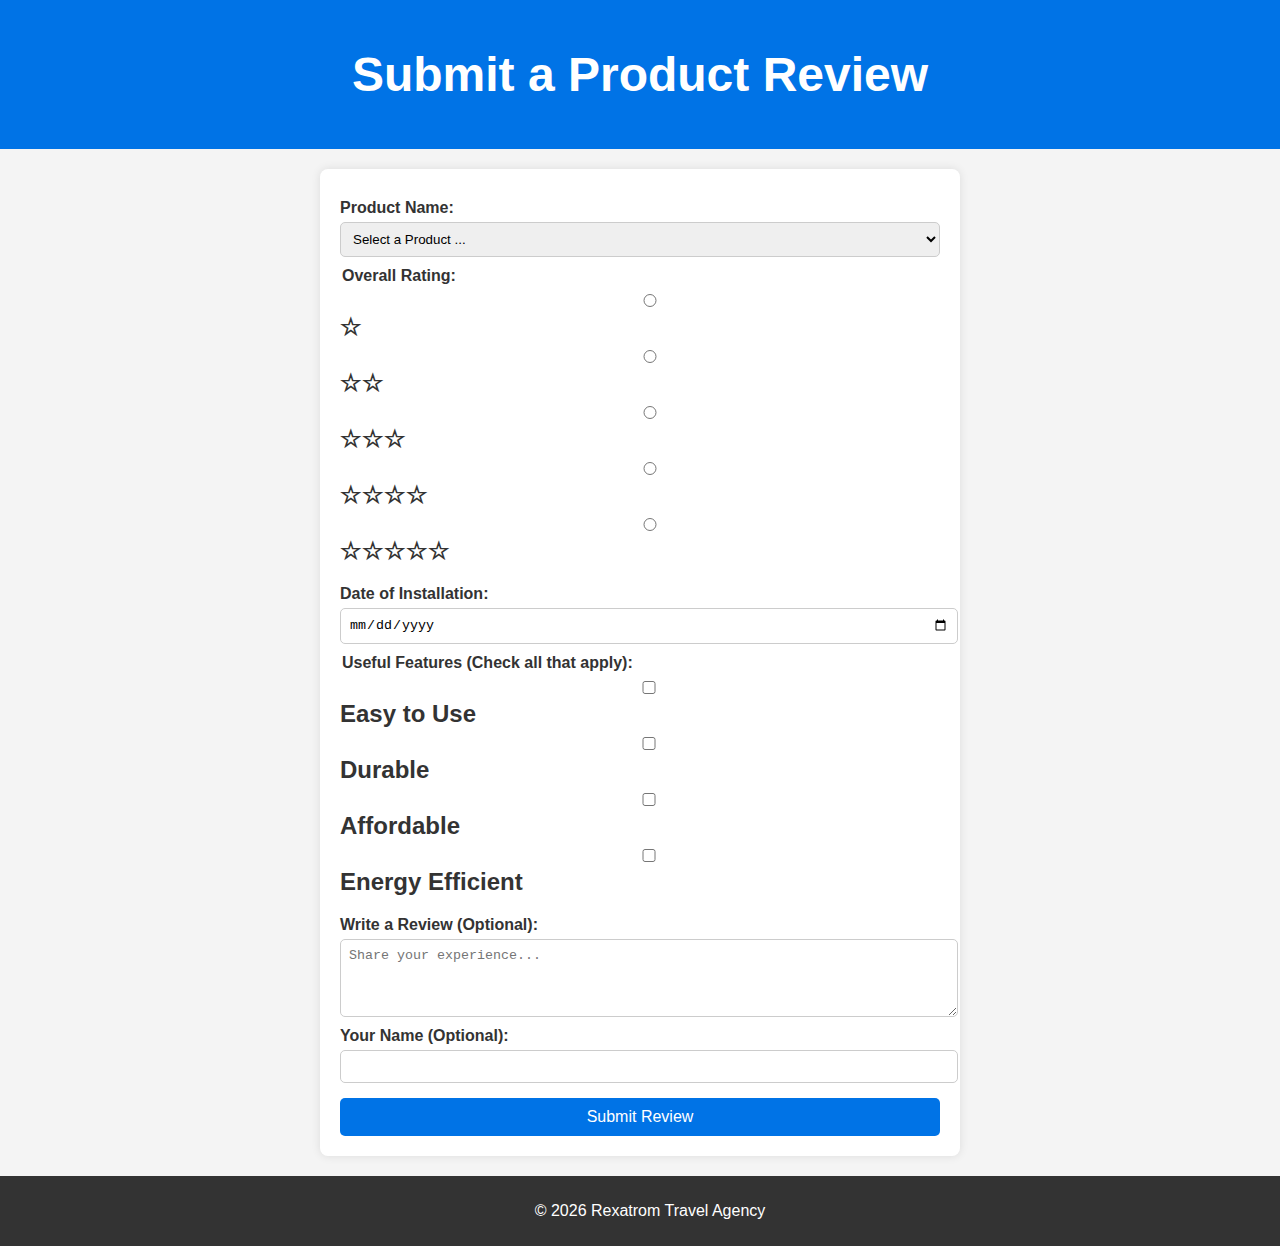
<file: form.html>
<!DOCTYPE html>
<html lang="en">
<head>
    <meta charset="UTF-8">
    <meta name="viewport" content="width=device-width, initial-scale=1.0">
    <title>Product Review Form</title>

    <meta name="author" content="Hounliho Jaurex Samson">
    <meta name="description" content="WDD 131 - Dynamic Web Fundamentals.
    Hounliho Jaurex Samson.
    Creating product review form page using a good form design.">

    <link rel="stylesheet" href="styles/form.css">
    <link rel="stylesheet" href="styles/form-large.css">
    <script src="scripts/form.js" defer></script>


</head>
<body>
    <header>
        <h1>Submit a Product Review</h1>
    </header>

    <main>
        <form action="review.html" method="get">
            <!-- Product Name Dropdown -->
            <label for="product-name">Product Name:</label>
            <select name="product" id="product-name" required>
                <option value="" disabled selected>Select a Product ...</option>
            </select>

            <fieldset>
                <legend>Overall Rating:</legend>
                <label><input type="radio" name="rating" value="1" required> ☆</label>
                <label><input type="radio" name="rating" value="2"> ☆☆</label>
                <label><input type="radio" name="rating" value="3"> ☆☆☆</label>
                <label><input type="radio" name="rating" value="4"> ☆☆☆☆</label>
                <label><input type="radio" name="rating" value="5"> ☆☆☆☆☆</label>
            </fieldset>

            <label for="install-date">Date of Installation:</label>
            <input type="date" id="install-date" name="install_date" required>

            <fieldset>
                <legend>Useful Features (Check all that apply):</legend>
                <label><input type="checkbox" name="features" value="easy-use"> Easy to Use</label>
                <label><input type="checkbox" name="features" value="durable"> Durable</label>
                <label><input type="checkbox" name="features" value="affordable"> Affordable</label>
                <label><input type="checkbox" name="features" value="efficient"> Energy Efficient</label>
            </fieldset>

            <!-- Written Review -->
            <label for="review">Write a Review (Optional):</label>
            <textarea id="review" name="review" rows="4" placeholder="Share your experience..."></textarea>

            <!-- User Name (Optional) -->
            <label for="username">Your Name (Optional):</label>
            <input type="text" id="username" name="username">

            <!-- Submit Button -->
            <button type="submit">Submit Review</button>
        </form>
    </main>

    <footer>
        <p>&copy; <span id="year"></span> Rexatrom Travel Agency</p>
    </footer>
</body>
</html>
</file>
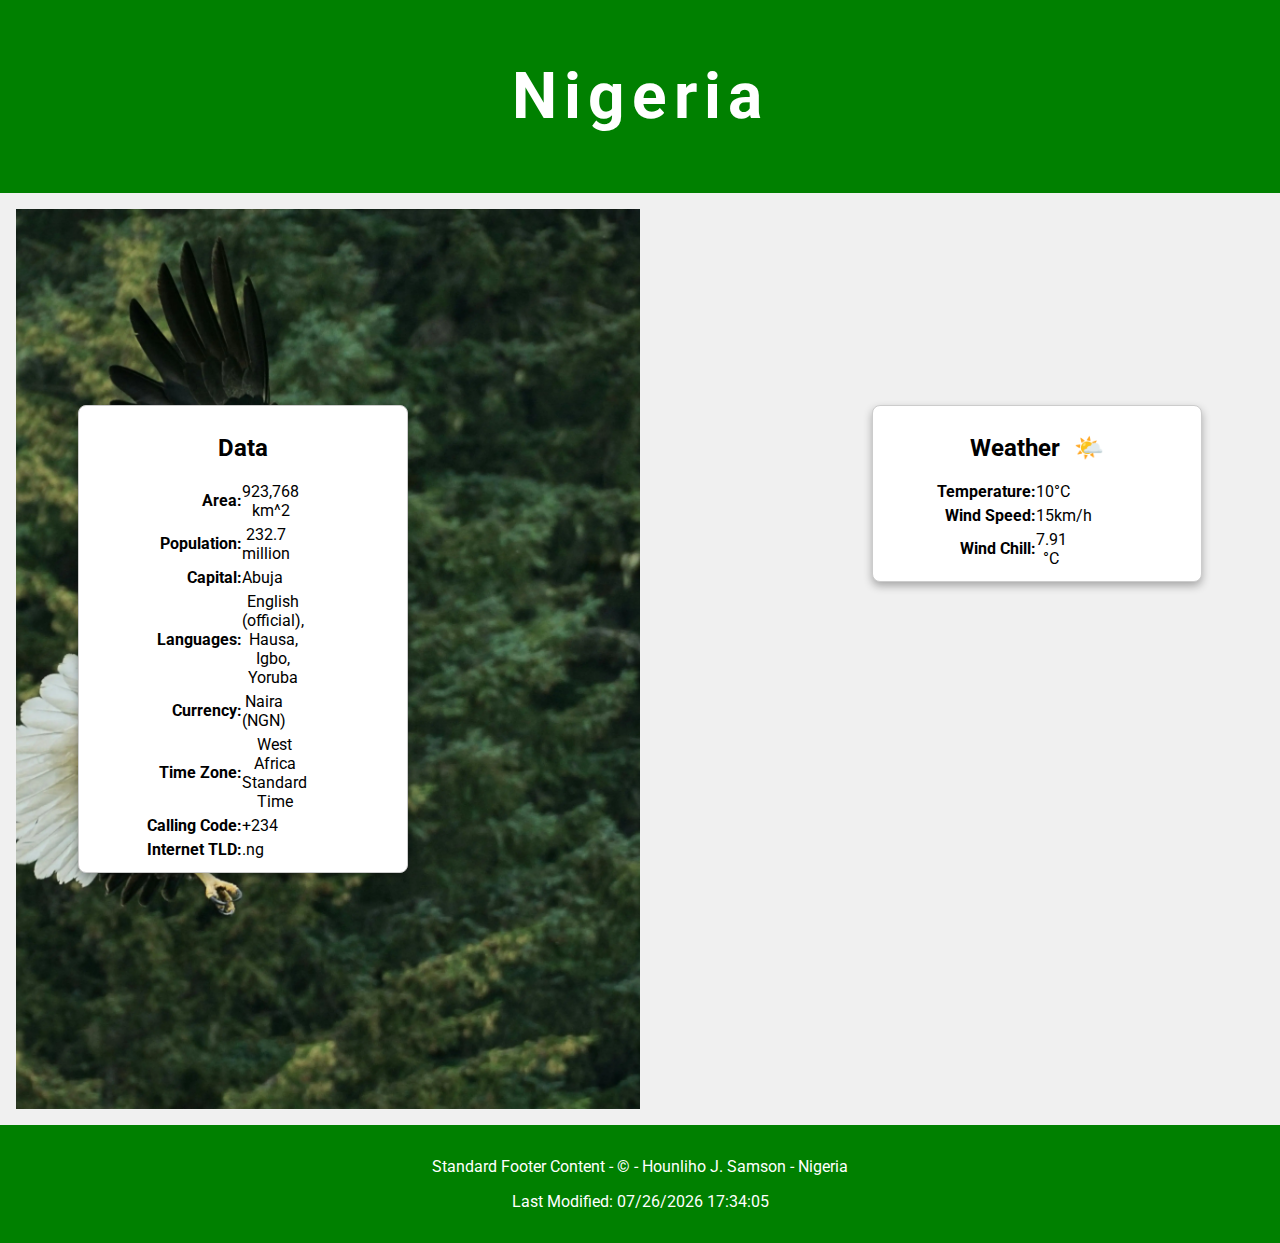
<file: place.html>
<!DOCTYPE html>
<html lang="en">
<head>
    <meta charset="UTF-8">
    <meta name="viewport" content="width=device-width, initial-scale=1.0">
    <title>Country or place</title>

    <meta name="author" content="Hounliho Jaurex Samson">
    <meta name="description" content="WDD 131 - Dynamic Web Fundamentals. Appling the concepts from the learning 
    activities in the design and development of a web page. The subject of the page is about a country or 
    place where you live or have visited or wish to visit. Hounliho Jaurex Samson.">

    <link rel="stylesheet" href="styles/place.css">
    <link rel="stylesheet" href="styles/place-large.css">

    <link href="https://fonts.googleapis.com/css2?family=Roboto:wght@400;700&display=swap" rel="stylesheet">

    <script src="scripts/place.js" defer></script>
</head>

<body>
    <header>
        <h1>Nigeria</h1>
    </header>
    
    <main>
        <!-- Hero Image Section -->
        <section class="hero">
            <picture>
                <source srcset="images/hero-med.webp" media="(min-width: 768px)">

                <source srcset="images/hero-med.webp" media="(max-width: 767px)">

                <img src="images/hero-med.webp" alt="Hero Image">
            </picture>

            <div class="overlay data">
                <h2>Data</h2>
                <ul class="no-dot">
                    <li><strong>Area:</strong> 923,768 km^2</li>
                    <li><strong>Population:</strong>232.7 million</li>
                    <li><strong>Capital:</strong>Abuja</li>
                    <li><strong>Languages:</strong>English (official), Hausa, Igbo, Yoruba</li>
                    <li><strong>Currency:</strong>Naira (NGN)</li>
                    <li><strong>Time Zone:</strong>West Africa Standard Time </li>
                    <li><strong>Calling Code:</strong>+234</li>
                    <li><strong>Internet TLD:</strong>.ng</li>
                </ul>
            </div>

            <div class="overlay weather">
                <h2>Weather <span class="icon"></span></h2>
                <ul class="no-dot">
                    <li><strong>Temperature:</strong>10°C</li>
                    <li><strong>Wind Speed:</strong>15km/h</li>
                    <li><strong>Wind Chill:</strong> <span id="windchill">N/A</span></li>
                </ul>
            </div>
        </section>
    </main>

    <footer>
        <p>Standard Footer Content - &copy; <span id="currentyear"></span> - Hounliho J. Samson - Nigeria </p>
        <p id="date">last Modified: </p>
    </footer>
</body>
</html>
</file>
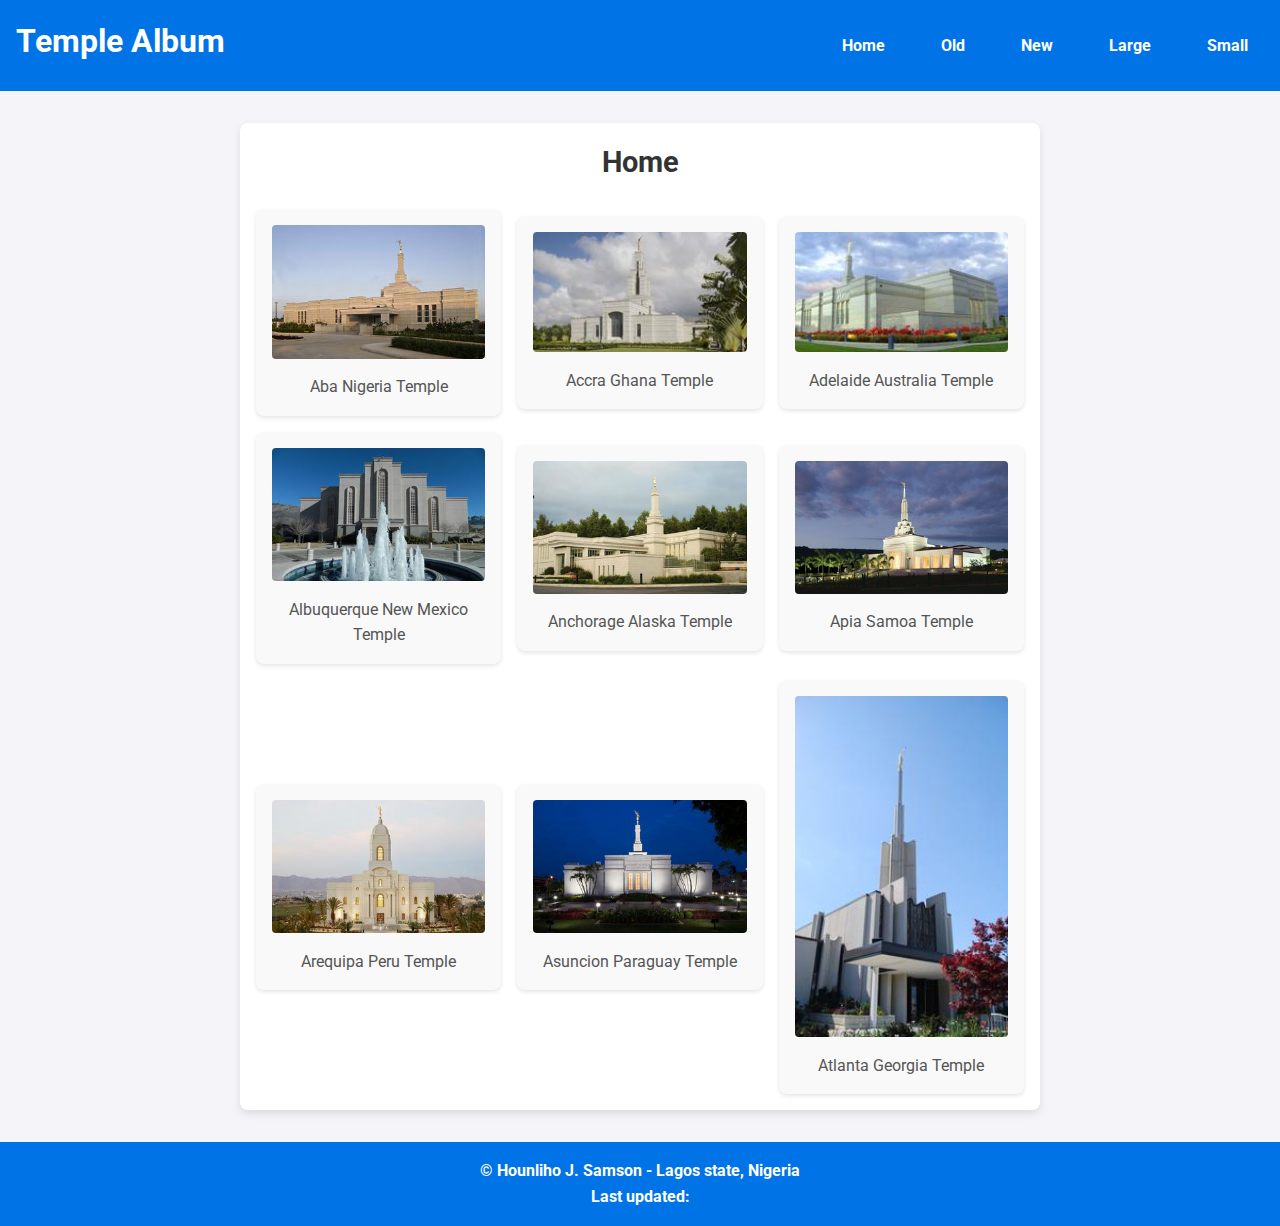
<file: temples.html>
<!DOCTYPE html>
<html lang="en">
<head>
    <meta charset="UTF-8">
    <meta name="viewport" content="width=device-width, initial-scale=1.0">
    <title>W02 - Picture Album</title>
    <meta name="author" content="Hounliho Jaurex Samson">
    <meta name="description" content="WDD 131 - Dynamic Web Fundamentals.
    Hounliho Jaurex Samson.
    Intro to Dynamic Web Fundamentals." />
    <link rel="stylesheet" href="styles/temples.css">
    <link rel="stylesheet" href="styles/temples-large.css">
    <link href="https://fonts.googleapis.com/css2?family=Roboto:wght@400;700&display=swap" rel="stylesheet">
    <script src="scripts/temples.js" defer></script>
</head>
<body>
    <header>
        <h1>Temple Album</h1>
        <nav>
            <button id="hamburger" aria-label="Toggle navigation menu">☰</button>
            <ul id="menu">
                <li><a href="home.html">Home</a></li>
                <li><a href="old.html">Old</a></li>
                <li><a href="new.html">New</a></li>
                <li><a href="large.html">Large</a></li>
                <li><a href="small.html">Small</a></li>
            </ul>
        </nav>
    </header>

    <main>
        <h2>Home</h2>
        <section id="temples">
            <figure>
                <img src="images/aba-nigeria-temple-lds-1636397-wallpaper.jpg" alt="Temple">
                <figcaption>Aba Nigeria Temple</figcaption>
            </figure>

            <figure>
                <img src="images/accra-ghana-temple-detail-249022-2400x1200.jpg" alt="Temple">
                <figcaption>Accra Ghana Temple</figcaption>
            </figure>

            <figure>
                <img src="images/adelaide-australia-temple-lds-866420-wallpaper.jpg" alt="Temple">
                <figcaption>Adelaide Australia Temple</figcaption>
            </figure>

            <figure>
                <img src="images/albuquerque-temple-lds-998219-wallpaper.jpg" alt="Temple">
                <figcaption>Albuquerque New Mexico Temple</figcaption>
            </figure>

            <figure>
                <img src="images/anchorage-temple-lds-746769-wallpaper.jpg" alt="Temple">
                <figcaption>Anchorage Alaska Temple</figcaption>
            </figure>

            <figure>
                <img src="images/apia-samoa-temple-lds-460475-wallpaper.jpg" alt="Temple">
                <figcaption>Apia Samoa Temple</figcaption>
            </figure>

            <figure>
                <img src="images/1-55f6c59ce8f9c093a9c689067f8674335de544e2.jpeg" alt="Temple">
                <figcaption>Arequipa Peru Temple</figcaption>
            </figure>

            <figure>
                <img src="images/4-e49cfde212b104b97a0463371127c11e47f9c084.jpeg" alt="Temple">
                <figcaption>Asuncion Paraguay Temple</figcaption>
            </figure>

            <figure>
                <img src="images/atlanta-temple-lds-875956-wallpaper.jpg" alt="Temple">
                <figcaption>Atlanta Georgia Temple</figcaption>
            </figure>

        </section>
    </main>

    <footer>
            <p>&copy; <span id="currentyear"></span> Hounliho J. Samson - Lagos state, Nigeria</p>
            <p>Last updated: <span id="lastModified"></span></p>
    </footer>
    
</body>
</html>
</file>
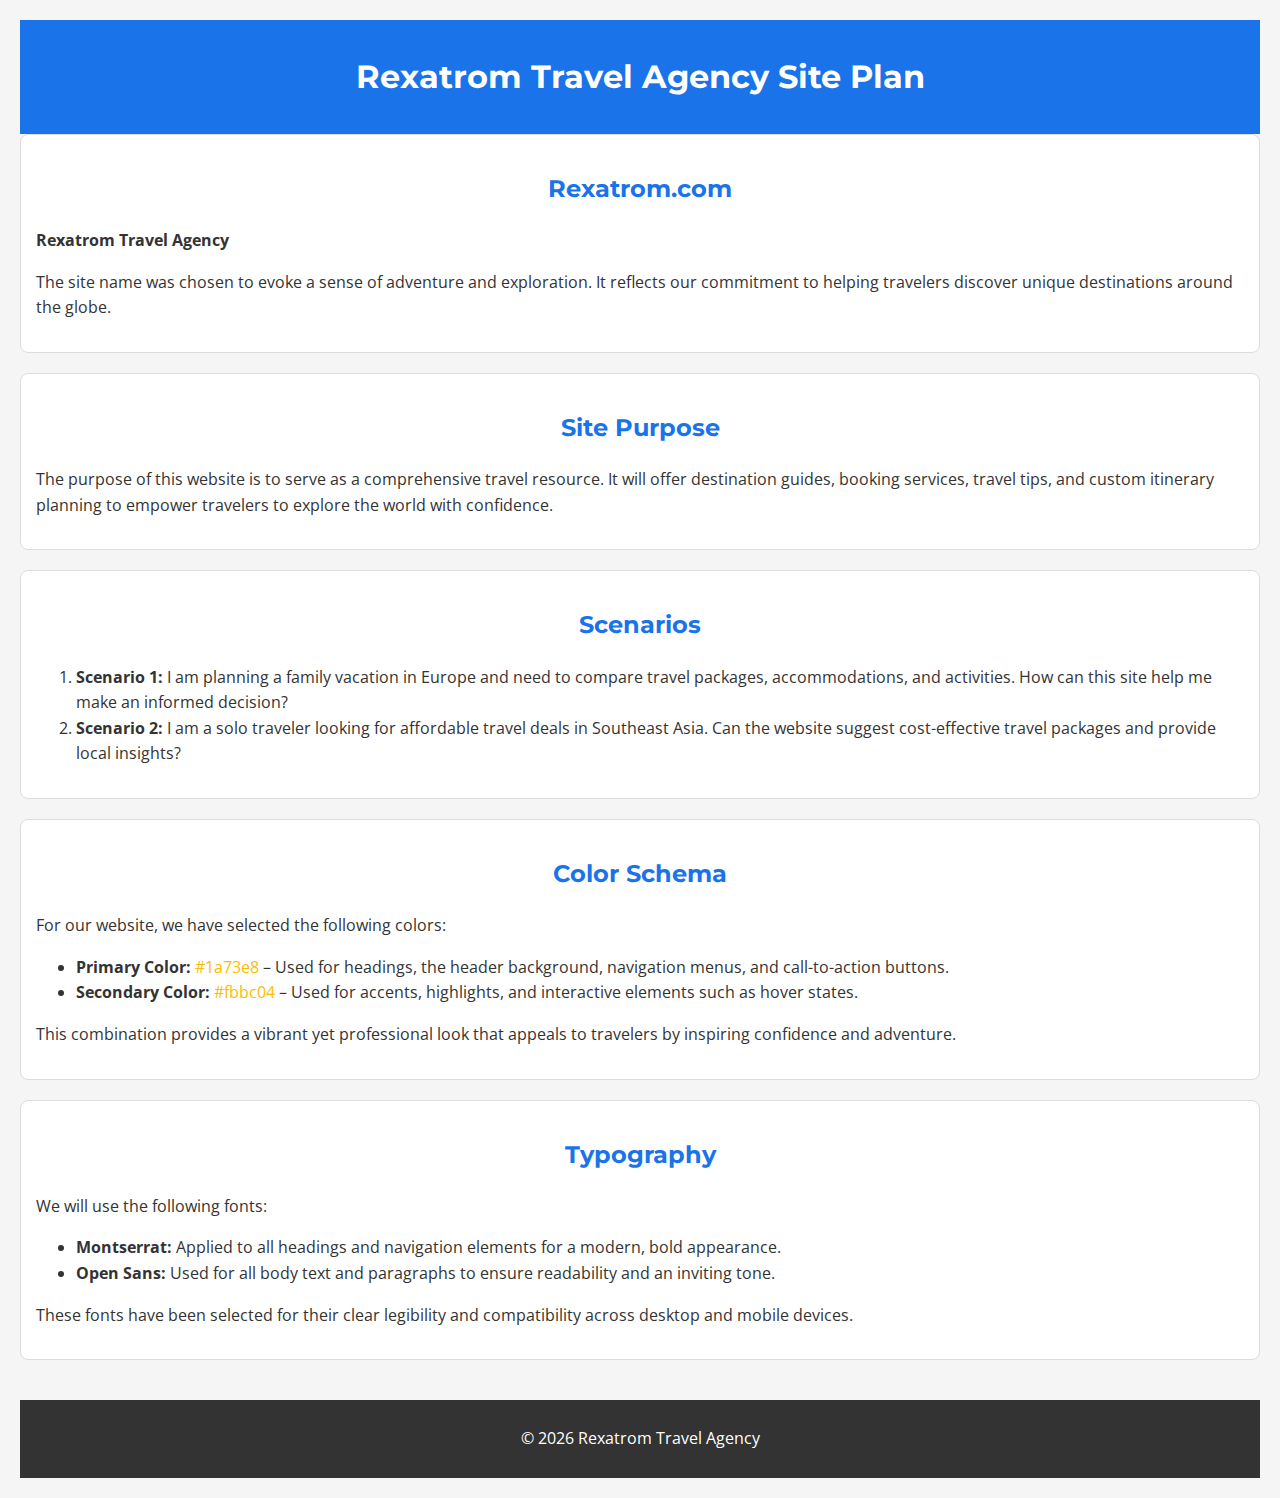
<file: project/siteplan.html>
<!DOCTYPE html>
<html lang="en">
<head>
    <meta charset="UTF-8">
    <meta name="viewport" content="width=device-width, initial-scale=1.0">
    <title>Site Plan: Rexatrom Travel Agency</title>

    <meta name="author" content="Hounliho Jaurex Samson">
    <meta name="description" content="WDD 131 - Site Plan Proposal.
    Hounliho Jaurex Samson.
    This assignment is to build a basic website plan in HTML. It is a single document file, with the following outlines:
    1. Site Name,
    2. Site Purpose,
    3. Scenarios,
    4. Color Schema,
    5. Typography,
    6. Wireframe">

    <!-- Google Fonts for typography -->
    <link href="https://fonts.googleapis.com/css?family=Montserrat|Open+Sans&display=swap" rel="stylesheet">

    <style>
        /* Basic Style */
        body {
            background-color: #f5f5f5;
            color: #333;
            font-family: 'Open Sans', sans-serif;
            margin: 20px;
            line-height: 1.6;
        }

        header, footer {
        text-align: center;
        padding: 10px;
        }

        header {
        background-color: #1a73e8;
        color: #fff;
        }

        footer {
        background-color: #333;
        color: #fff;
        margin-top: 40px;
        }

        h1 {
        font-family: 'Montserrat', sans-serif;
        color: white;
        }

        h2 {
        font-family: 'Montserrat', sans-serif;
        color: #1a73e8;
        text-align: center;
        }

        h3 {
        font-family: 'Montserrat', sans-serif;
        color: white;
        }



        section {
        background: #fff;
        padding: 15px;
        margin-bottom: 20px;
        border: 1px solid #ddd;
        border-radius: 8px;
        }

        /* Accent color used for highlights */
        .accent {
        color: #fbbc04;
        }

        /* Wireframe sketch styles */
        pre.wireframe {
        background: #eee;
        padding: 10px;
        border: 1px dashed #ccc;
        overflow-x: auto;
        }
    </style>


</head>

<body>
    <header>
        <h1>Rexatrom Travel Agency Site Plan</h1>
    </header>

    <!-- Site Name Section -->
    <section id="site-name">
        <h2>Rexatrom.com</h2>
        <p><strong>Rexatrom Travel Agency</strong></p>

        <p>
            The site name was chosen to evoke a sense of adventure and exploration.
            It reflects our commitment to helping travelers discover unique destinations around the globe.
        </p>
    </section>

    <!-- Site Purpose Section -->
    <section id="site-purpose">
        <h2>Site Purpose</h2>
        <p>
            The purpose of this website is to serve as a comprehensive 
            travel resource. It will offer destination guides, booking services, travel tips, 
            and custom itinerary planning to empower travelers to explore the world with confidence.
        </p>
    </section>

    <!-- Scenarios Section  -->
    <section id="scenarios">
        <h2>Scenarios</h2>
        <ol>
            <li>
                <strong>Scenario 1:</strong> I am planning a family vacation in Europe and 
                need to compare travel packages, accommodations, and activities. 
                How can this site help me make an informed decision?
            </li>

            <li>
                <strong>Scenario 2:</strong> I am a solo traveler looking for affordable travel 
                deals in Southeast Asia. Can the website suggest cost-effective 
                travel packages and provide local insights?
            </li>
        </ol>
    </section>

    <!-- Color Schema Section -->
    <section id="color-schema">
        <h2>Color Schema</h2>
        <p>For our website, we have selected the following colors:</p>
        <ul>
            <li>
                <strong>Primary Color:</strong> <span class="accent">#1a73e8</span> 
                – Used for headings, the header background, navigation menus, and call-to-action buttons.
            </li>

            <li>
                <strong>Secondary Color:</strong> <span class="accent">#fbbc04</span> 
                – Used for accents, highlights, and interactive elements such as hover states.
            </li>
        </ul>

        <p>
            This combination provides a vibrant yet professional look that appeals 
            to travelers by inspiring confidence and adventure.
        </p>
    </section>

    <!-- Typography Section -->
    <section id="typography">
        <h2>Typography</h2>
        <p>We will use the following fonts:</p>

        <ul>
            <li>
                <strong>Montserrat:</strong> Applied to all headings and navigation elements for a modern, bold appearance.
            </li>

            <li>
                <strong>Open Sans:</strong> Used for all body text and paragraphs to ensure readability and an inviting tone.
            </li>
        </ul>

        <p>
            These fonts have been selected for their clear legibility and compatibility across desktop and mobile devices.
        </p>
  </section>

  <footer>
    <p>&copy; <span id="year"></span> Rexatrom Travel Agency</p>
    <script>
      // Dynamically display the current year in the footer
      document.getElementById("year").textContent = new Date().getFullYear();
    </script>
  </footer>
</body>
</html>
</file>
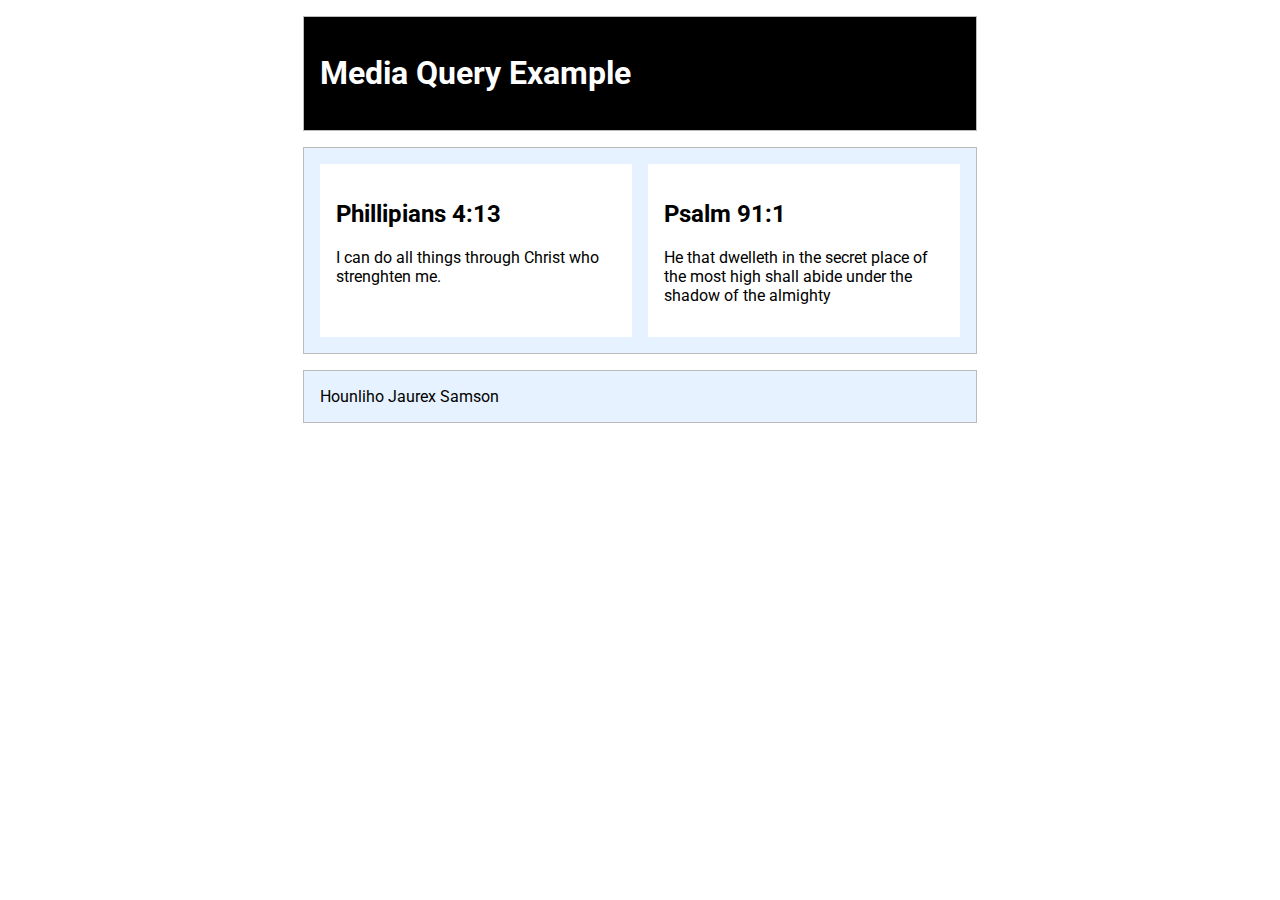
<file: week02/media-query.html>
<!DOCTYPE html>
<html lang="en">
<head>
    <meta charset="UTF-8">
    <meta name="viewport" content="width=device-width, initial-scale=1.0">
    <title>WDD 131 - Media Query Example</title>
    <meta name="description" content="WDD131 Dynamic Web Fundamentals - Media Query">
    <meta name="author" content="Hounliho Jaurex Samson">
    <link rel="preconnect" href="https://fonts.googleapis.com">
    <link rel="preconnect" href="https://fonts.gstatic.com" crossorigin>
    <link href="https://fonts.googleapis.com/css2?family=Roboto&display=swap" rel="stylesheet">
    <link rel="stylesheet" href="styles/media-query.css">
    <link rel="stylesheet" href="styles/media-query-large.css">
</head>


<body>
    <header>
        <h1>Media Query Example</h1>
    </header>

    <main>
        <section>
            <h2>Phillipians 4:13</h2>
            <p>I can do all things through Christ who strenghten me.</p>
        </section>

        <section>
            <h2>Psalm 91:1</h2>
            <p>He that dwelleth in the secret place of the most high shall abide under the shadow of the almighty</p>
        </section>
    </main>

    <footer>
        Hounliho Jaurex Samson
    </footer>
    
</body>
</html>
</file>
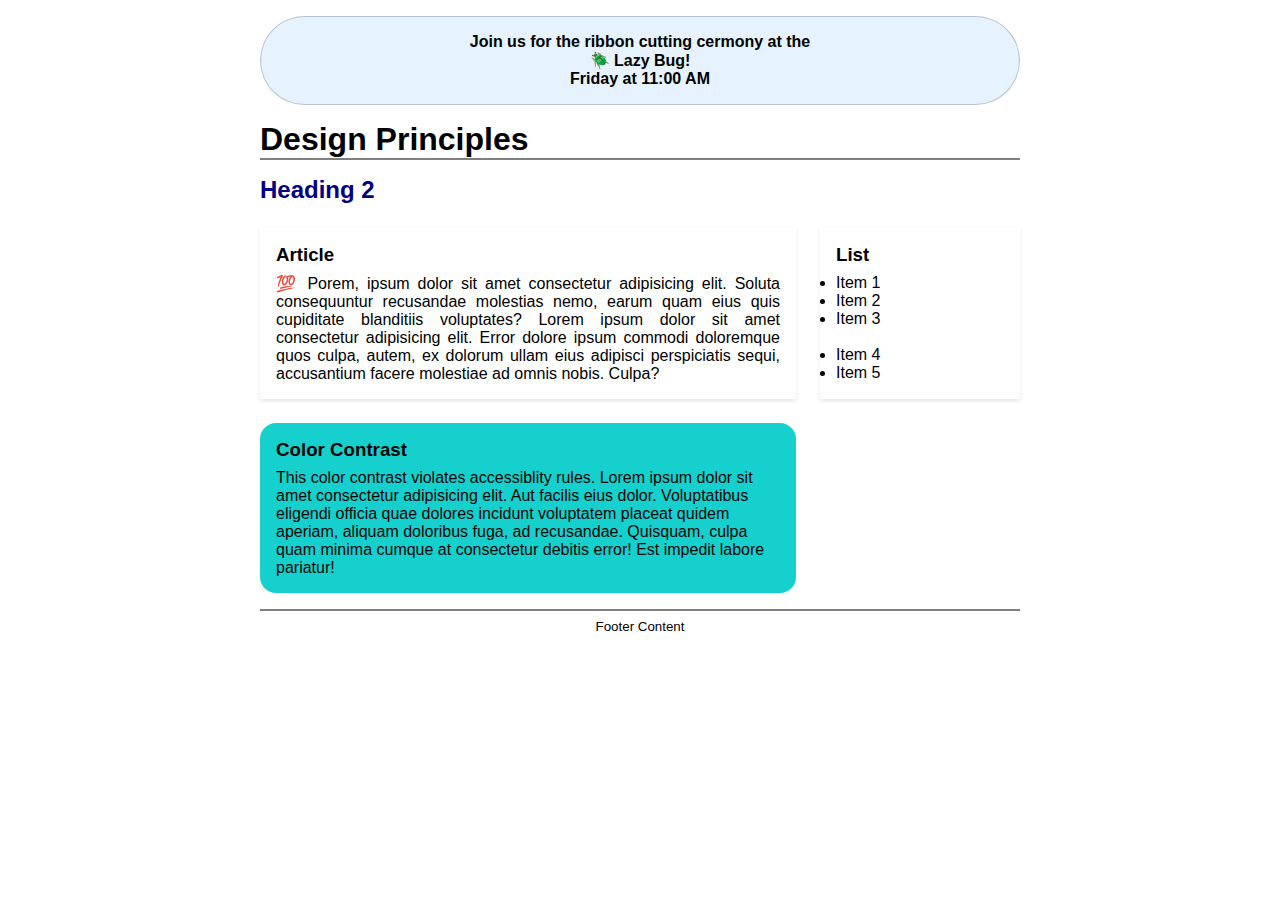
<file: week03/design.html>
<!DOCTYPE html>
<html lang="en">
<head>
    <meta charset="UTF-8">
    <meta name="viewport" content="width=device-width, initial-scale=1.0">
    <title>Document</title>
    <meta name="author" content="Hounliho Jaurex Samson">
    <meta name="description" content="WDD 131 - Dynamic Web Fundamentals.
    Hounliho Jaurex Samson.
    Intro to Dynamic Web Fundamentals.">

    <link rel="stylesheet" href="styles/design.css">
</head>

<body>
    <header>
        <div class="banner">
            Join us for the ribbon cutting cermony at the <br>
            🪲 Lazy Bug!<br>Friday at 11:00 AM 
        </div>

        <h1>Design Principles</h1>
    </header>

    <main>
        <h2>Heading 2</h2>
        <section>
            <h3>Article</h3>
            <article>
                <p>💯 Porem, ipsum dolor sit amet consectetur adipisicing elit. Soluta consequuntur recusandae molestias nemo, earum quam eius quis cupiditate blanditiis voluptates? Lorem ipsum dolor sit amet consectetur adipisicing elit. Error dolore ipsum commodi doloremque quos culpa, autem, ex dolorum ullam eius adipisci perspiciatis sequi, accusantium facere molestiae ad omnis nobis. Culpa?</p>
            </article>
        </section>

        <section>
            <h3>List</h3>
            <ul>
                <li>Item 1</li>
                <li>Item 2</li>
                <li>Item 3<br><br></li>
                <li>Item 4</li>
                <li>Item 5</li>
            </ul>
        </section>

        <div class="callout">
            <h3>Color Contrast</h3>
            <p>This color contrast violates accessiblity rules. Lorem ipsum dolor sit amet consectetur adipisicing elit. Aut facilis eius dolor. Voluptatibus eligendi officia quae dolores incidunt voluptatem placeat quidem aperiam, aliquam doloribus fuga, ad recusandae. Quisquam, culpa quam minima cumque at consectetur debitis error! Est impedit labore pariatur!</p>
        </div>
    </main>

    <footer>
        Footer Content
    </footer>
</body>
</html>
</file>
<file: styles/form.css>
/* General Styles */
body {
    font-family: Arial, sans-serif;
    margin: 0;
    padding: 0;
    background-color: #f4f4f4;
    color: #333;
}

header {
    background-color: #0073e6;
    color: white;
    padding: 15px;
    text-align: center;
    font-size: 1.5rem;
}

main {
    max-width: 600px;
    margin: 20px auto;
    padding: 20px;
    background: white;
    border-radius: 8px;
    box-shadow: 0 0 10px rgba(0, 0, 0, 0.1);
}

/* Form Styling */
form {
    display: flex;
    flex-direction: column;
}

label, legend {
    font-weight: bold;
    margin-top: 10px;
}

select, input, textarea {
    width: 100%;
    padding: 8px;
    margin-top: 5px;
    border: 1px solid #ccc;
    border-radius: 5px;
}

fieldset {
    border: none;
    padding: 0;
    margin: 10px 0;
}

/* Styling for Star Ratings */
fieldset label {
    font-size: 1.5rem;
    cursor: pointer;
    padding: 5px;
}

/* Checkbox & Radio Styling */
input[type="checkbox"], input[type="radio"] {
    margin-right: 5px;
}

/* Button Styling */
button {
    margin-top: 15px;
    padding: 10px;
    background-color: #0073e6;
    color: white;
    border: none;
    border-radius: 5px;
    font-size: 1rem;
    cursor: pointer;
}

button:hover {
    background-color: #005bb5;
}

/* Footer */
footer {
    text-align: center;
    padding: 10px;
    background: #333;
    color: white;
    position: relative;
    bottom: 0;
    width: 100%;
}
</file>
<file: styles/form-large.css>
/* Mobile Styles */
@media (max-width: 600px) {
    main {
        width: 90%;
    }

    button {
        font-size: 1rem;
    }
}
</file>
<file: styles/place.css>
:root {
    --primary-color: black;
    --primary1-color: green;
    --secondary-color: #ffffff;
    --background-color: #f0f0f0;
    --font-family: 'Roboto', sans-serif;
}

body {
    margin: 0;
    font-family: var(--font-family);
    background-color: var(--background-color);
    color: var(--primary-color);
}

header {
    text-align: center;
    background-color: var(--primary1-color);
    color: var(--secondary-color);
    padding: 1rem 0;
    letter-spacing: 7px;
    font-size: 2rem;

}

.hero {
    position: relative;
    text-align: center;
    width: 100%;
    height: 100vh;
    overflow: hidden;
}

.hero img {
    position: absolute;
    top: 0;
    left: 0;
    width: 200%;
    height: 100%;
    object-fit: cover;
    object-position: center;
    display: block;
}

.no-dot {
    list-style: none;
    padding: 0;
    margin: 0;
    width: 40%;
    text-align: left;
}

.no-dot ul {
    list-style: none;
    padding: 0;
    margin: 0;
}

.no-dot li {
    display: flex; 
    justify-content: space-between;
    align-items: center;
    margin: 5px 5px;
    text-align: center;
}

.no-dot strong {
    min-width: 150px;
    text-align: right; 
}

/* .no-dot li > *:not(strong) {
    flex: 2;
    text-align: left;
    margin-left: 5px;
} */

.overlay {
    position: absolute;
    top: 20%;
    background-color: rgba(0, 128, 0, 0.85);
    padding: 1rem;
    border-radius: 10px;
    box-shadow: 0 4px 8px rgba(0, 0, 0, 0.3);
    width: 500px;
}


.overlay.data {
    left: 5%;
}

.overlay.weather {
    right: 5%;
}

main {
    padding: 1rem;
}

.data, .weather {
    margin: 1rem 0;
    padding: 1rem;
    border: 1px solid #ccc;
    border-radius: 8px;
    background-color: #fff;
}

.weather .icon::after {
    content: '🌤️';
    font-size: 1.5rem;
    margin-left: 0.5rem;
}

footer {
    text-align: center;
    padding:  1rem;
    background-color: var(--primary1-color);
    color: var(--secondary-color);
}
</file>
<file: styles/place-large.css>
@media (max-width: 767px) {
   .data, .weather {
      width: 100%;
   }
}

@media (min-width: 768px) {
   main {
    display: flex;
    flex-direction: row;
    justify-content: space-between;
    align-items: flex-start;
    padding: 1rem;
   }

   .overlay {
      width: 200px;
      padding: 0.5rem;
   }

   .hero img {
    width: 50%;
   }

   .data, .weather {
    width: 25%;
   }
}
</file>
<file: styles/temples.css>
* {
    margin: 0;
    padding: 0;
    box-sizing: border-box;
}

body {
    font-family: 'Roboto', sans-serif;
    line-height: 1.6;
    margin: 0;
    padding: 0;
    background-color: #f4f4f9;
    color: #333;
}

/* Header Styles */
header {
    display: flex;
    justify-content: space-between;
    align-items: center;
    background: #0073e6;
    color: white;
    padding: 1rem;
}

header h1 {
    font-size: 2rem;
    margin-bottom: 0.5rem;
}

footer {
    font-weight: bold;
    text-align: center;
    background-color: #0073e6;
    color: white;
    padding: 1rem 0;
}

/* Navigation Styles */
nav {
    display: flex;
    align-items: center;
    position: relative;
}

#hamburger {
    display: none;
    background: none;
    border: none;
    font-size: 2rem;
    color: white;
    cursor: pointer;
}

nav ul {
    display: flex;
    list-style: none;
    margin: 0;
    padding: 0;
    gap: 1.5rem;
}

nav ul li a {
    font-weight: bold;
    text-decoration: none;
    color: white;
    padding: 0.5rem 1rem;
    border-radius: 4px;
}

nav ul li a:hover {
    background-color: #005bb5;
    transition: background-color 0.3s ease;
}



/* Main Styles */
main {
    max-width: 800px;
    margin: 2rem auto;
    padding: 1rem;
    text-align: center;
    background-color: #ffffff;
    border-radius: 8px;
    box-shadow: 0 4px 8px rgba(0, 0, 0, 0.1);
}

main h2 {
    text-align: center;
    font-size: 1.8rem;
    margin-bottom: 1.5rem;
    color: #333;
}

/* Temples Section */
#temples {
    display: grid;
    grid-template-columns: repeat(3, 1fr);
    gap: 1rem;
    justify-items: center;
    align-items: center;
}

/* Figure Styles */
figure {
    width: 100%;
    max-width: 300px;
    text-align: center;
    background-color: #f9f9f9;
    border-radius: 8px;
    padding: 1rem;
    box-shadow: 0 2px 4px rgba(0, 0, 0, 0.1); /* Optional: Shadow for figures */
}

figure img {
    width: 100%;
    height: auto;
    border-radius: 4px;
    margin-bottom: 0.5rem;
}

figcaption {
    font-size: 1rem;
    color: #555;
}
</file>
<file: styles/temples-large.css>
@media (max-width: 768px) {
    #hamburger {
        display: block; /* Show hamburger in small screens */
    }

    nav ul {
        display: none; /* Hide the menu by default */
        flex-direction: column;
        position: absolute;
        top: 100%; /* Place the menu below the nav */
        right: 0;
        background: #0073e6;
        width: 100%; /* Full width for small screens */
        text-align: center;
    }

    nav ul.show {
        display: flex; /* Show menu when hamburger is clicked */
    }

    nav ul li a {
        padding: 1rem; /* Add more padding for better spacing in mobile */
    }

    #temples {
        grid-template-columns: 1fr;
        gap: 1rem;
    }

    figure {
        max-width: 100%; /* Shrink figure size for smaller screens */
    }
}
</file>
<file: week02/styles/media-query.css>
body {
    font-family: 'Roboto', sans-serif;
}

header, main, footer {
    max-width: 640px;
    margin: 1rem auto;
    border: 1px solid #bbb;
    padding: 1rem;
    background-color: #e6f2ff;
}

main {
    display: grid;
    grid-template-columns: 1fr;
    grid-gap: 1rem;
}

section {
    padding: 1rem;
    background-color: #fff;
}
</file>
<file: week02/styles/media-query-large.css>
@media screen and (min-width: 500px) {
    header{
        background-color: black;
        color: white;
    }

    main {
        grid-template-columns: 1fr 1fr;
    }
}
</file>
<file: week03/styles/design.css>
* {
    box-sizing: border-box;
    margin: 0;
    padding: 0;
}

body {
	font-family: Roboto, helvetica, sans-serif;
    margin: 1rem;
}

header,
main,
footer {
	max-width: 760px;
	margin: 0 auto;
}

h1 {
	border-bottom: 2px solid rgba(0, 0, 0, 0.5);
    margin: 1rem 0;
}

main {
	display: grid;
    grid-template-columns: 1fr 200px;
    grid-gap: 1.5rem;
}

section {
    padding: 1rem;
    box-shadow: 0 2px 4px rgba(0, 0, 0, 0.1);
}

h2 {
	color: navy;
	text-align: left;
    grid-column: 1/3;
}

h3 {
    margin-bottom: 0.5rem;
}

article p {
	text-align: justify;
}

.banner {
    border: 1px solid rgb(0 , 0, 0, 0.2);
    padding: 1rem;
    text-align: center;
    word-break: break-word;
    font-weight: 700;
    background-color: rgb(230, 243, 254, 1);
    border-radius: 5rem;
}
.callout {
    padding: 1rem;
	color: #050505;
	background-color: #16d0cd;
    border-radius: 1rem;

}

footer {
	margin-top: 1rem;
	border-top: 2px solid rgba(0, 0, 0, 0.5);
	font-size: smaller;
	padding: 0.5rem 0;
    text-align: center;
}
</file>
